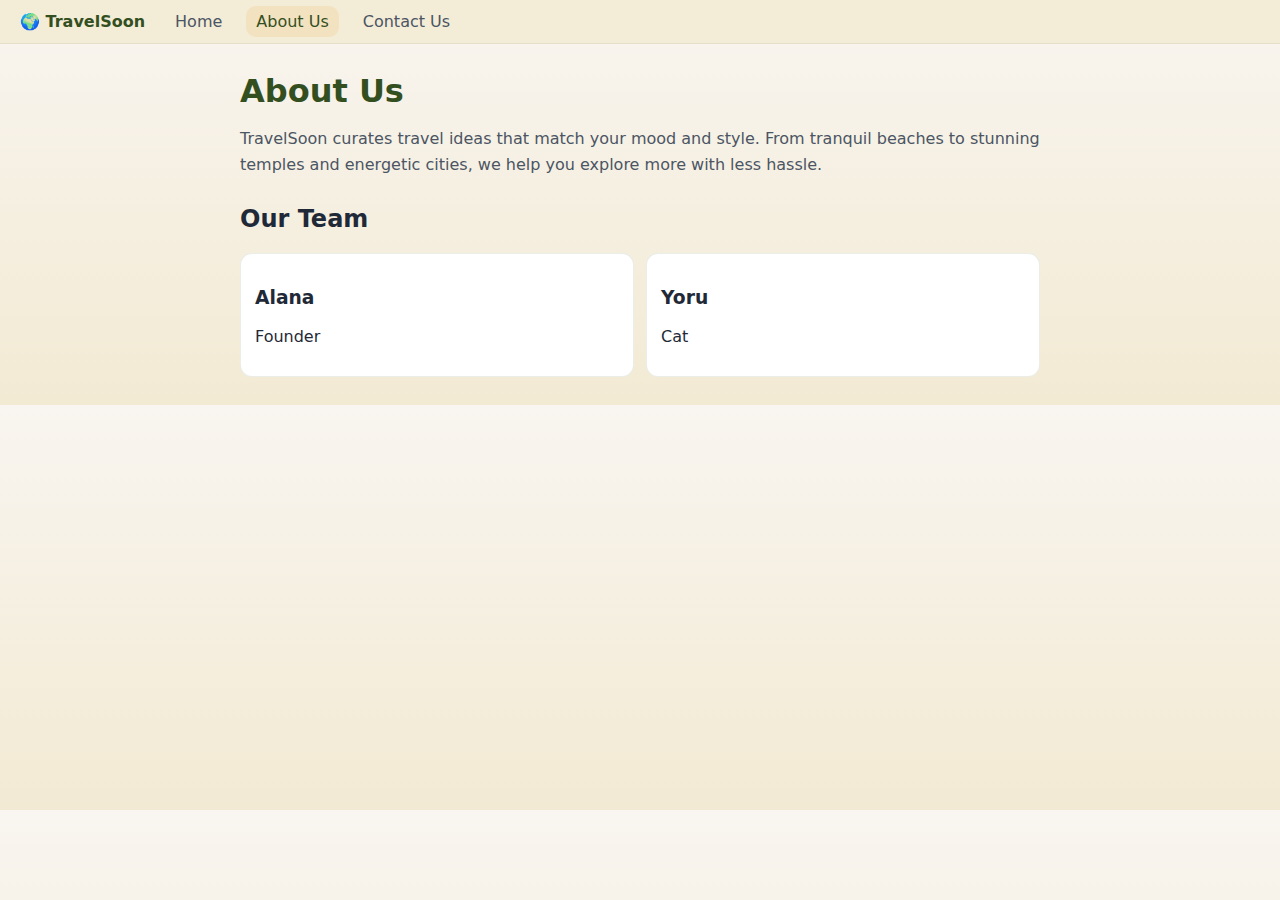
<file: about.html>
<!DOCTYPE html>
<html lang="en">
<head>
  <meta charset="UTF-8" />
  <meta name="viewport" content="width=device-width, initial-scale=1.0"/>
  <title>TravelSoon — About Us</title>
  <link rel="stylesheet" href="assets/css/styles.css" />
</head>
<body>
  <!-- Navbar (no search here) -->
  <nav class="navbar">
    <div class="brand">
      <a href="travel_recommendation.html" class="logo">🌍 TravelSoon</a>
    </div>
    <ul class="menu">
      <li><a href="travel_recommendation.html">Home</a></li>
      <li><a class="active" href="about.html">About Us</a></li>
      <li><a href="contact.html">Contact Us</a></li>
    </ul>
  </nav>

  <main class="container narrow">
    <section class="prose">
      <h1>About Us</h1>
      <p>
        TravelSoon curates travel ideas that match your mood and style. From tranquil beaches to
        stunning temples and energetic cities, we help you explore more with less hassle.
      </p>
    </section>

    <section class="team">
      <h2>Our Team</h2>
      <div class="team-grid">
        <article class="team-card">
          <h3>Alana</h3>
          <p>Founder</p>
        </article>
        <article class="team-card">
          <h3>Yoru</h3>
          <p>Cat</p>
        </article>
      </div>
    </section>
  </main>
</body>
</html>
</file>
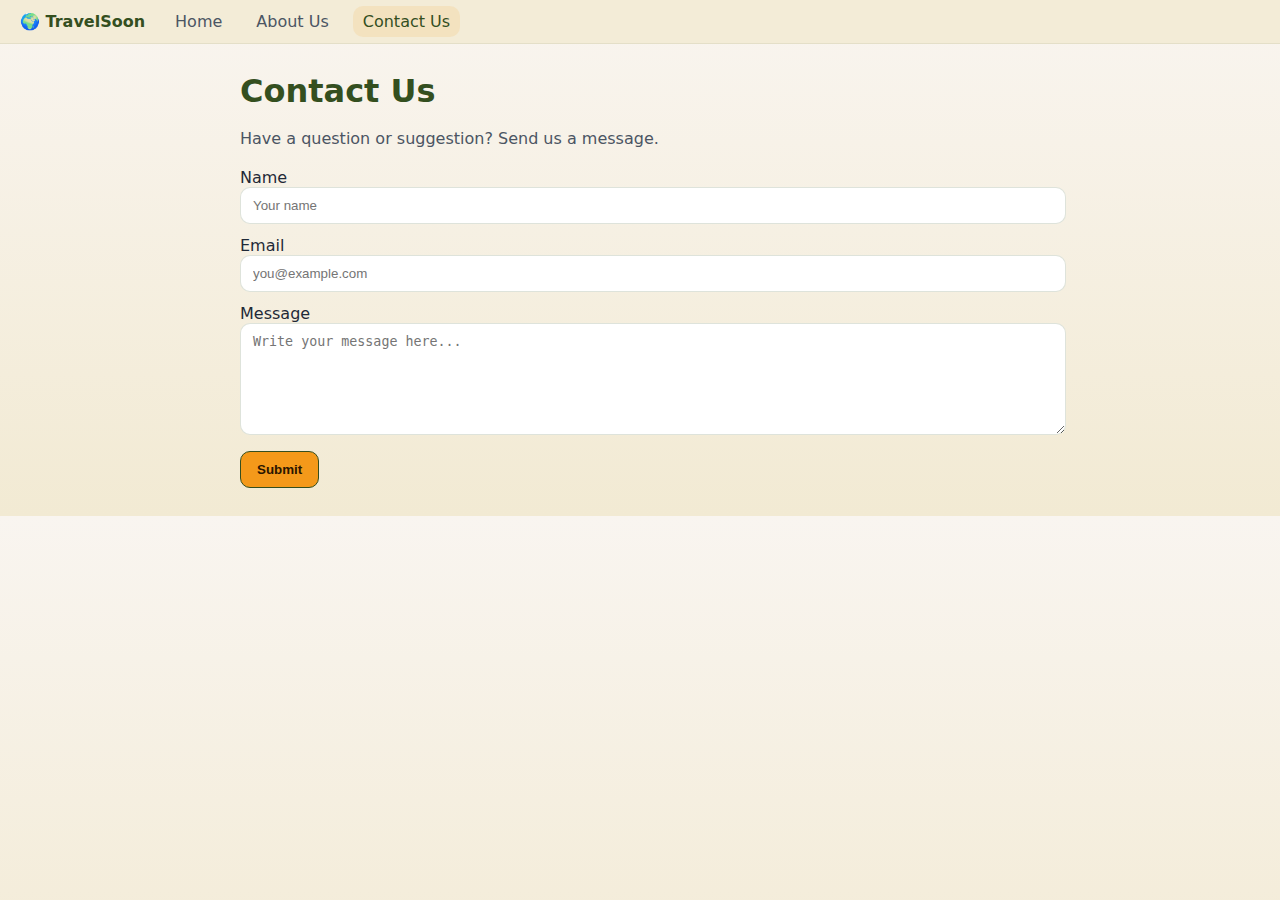
<file: contact.html>
<!DOCTYPE html>
<html lang="en">
<head>
  <meta charset="UTF-8" />
  <meta name="viewport" content="width=device-width, initial-scale=1.0"/>
  <title>TravelSoon — Contact Us</title>
  <link rel="stylesheet" href="assets/css/styles.css" />
</head>
<body>
  <!-- Navbar (no search here) -->
  <nav class="navbar">
    <div class="brand">
      <a href="index.html" class="logo">🌍 TravelSoon</a>
    </div>
    <ul class="menu">
      <li><a href="index.html">Home</a></li>
      <li><a href="about.html">About Us</a></li>
      <li><a class="active" href="contact.html">Contact Us</a></li>
    </ul>
  </nav>

  <main class="container narrow">
    <section class="prose">
      <h1>Contact Us</h1>
      <p>Have a question or suggestion? Send us a message.</p>

      <form class="contact-form" id="contactForm" action="#" method="post" novalidate>
        <label>
          Name
          <input type="text" name="name" required placeholder="Your name"/>
        </label>

        <label>
          Email
          <input type="email" name="email" required placeholder="you@example.com"/>
        </label>

        <label>
          Message
          <textarea name="message" rows="6" required placeholder="Write your message here..."></textarea>
        </label>

        <button type="submit">Submit</button>
      </form>
    </section>
  </main>

  <script>
    // Simple demo handler
    document.getElementById('contactForm')?.addEventListener('submit', (e) => {
      e.preventDefault();
      alert('Thanks! Your message has been “sent”. (Demo)');
      e.target.reset();
    });
  </script>
</body>
</html>
</file>
<file: assets/css/styles.css>
/* === TravelBloom Palette ===
   bg1: #F9F5F0  | bg2: #F2EAD3
   accent1 (attention): #F4991A
   accent2 (attention/depth): #344F1F
*/
:root{
  --bg1: #F9F5F0;
  --bg2: #F2EAD3;
  --accent: #F4991A;   /* primary attention */
  --accent-deep: #344F1F; /* secondary attention */
  --text: #1f2937;        /* neutral readable text */
  --text-dim: #4b5563;
  --ring: rgba(244,153,26,0.25); /* focus ring using accent */
}

/* Global */
body{
  margin:0;
  font-family: system-ui,-apple-system,Segoe UI,Roboto,Ubuntu,Cantarell,Helvetica Neue,Arial,Noto Sans;
  color: var(--text);
  background:
    linear-gradient(180deg, var(--bg1) 0%, var(--bg2) 100%);
}

/* Navbar */
.navbar{
  position: sticky; top:0; z-index:50;
  display:flex; align-items:center; gap:20px;
  padding:12px 20px;
  background: color-mix(in srgb, var(--bg2) 92%, white 8%);
  border-bottom: 1px solid color-mix(in srgb, var(--accent-deep) 8%, transparent);
  backdrop-filter: blur(6px);
}
.brand .logo{ color: var(--accent-deep); text-decoration:none; font-weight:700; }
.menu{ list-style:none; display:flex; gap:14px; margin:0; padding:0; }
.menu a{
  color: var(--text-dim); text-decoration:none; padding:6px 10px; border-radius:10px;
}
.menu a.active, .menu a:hover{
  color: var(--accent-deep);
  background: color-mix(in srgb, var(--accent) 12%, transparent);
}

/* Searchbar (Home only) */
.searchbar{ margin-left:auto; display:flex; gap:8px; align-items:center; }
.searchbar input{
  padding:8px 10px; border-radius:10px;
  border:1px solid color-mix(in srgb, var(--accent-deep) 12%, transparent);
  background: white; color: var(--text);
}
.searchbar button{
  padding:8px 12px; border-radius:10px; cursor:pointer; font-weight:700;
  border:1px solid color-mix(in srgb, var(--accent-deep) 20%, transparent);
  background: var(--accent); color: #2b1600;
}
.searchbar .secondary{
  background: var(--accent-deep); color: #F9F5F0;
  border-color: var(--accent-deep);
}

/* Hero / Intro */
/* Fundo da Home em tela cheia */
.home .hero{
  position: relative;
  height: 52vh;
  min-height: 360px;
  background:
    /* soft tint for readability */
    linear-gradient(
      to bottom,
      color-mix(in srgb, var(--bg1) 35%, transparent),
      color-mix(in srgb, var(--bg2) 35%, transparent)
    ),
    url('../images/rio_de_janeiro.jpg') center / cover no-repeat; /* <-- fixed path */
  background-attachment: scroll; /* use fixed for subtle parallax if desired */
}

/* readability layer */
.hero .overlay{
  position: absolute; inset: 0;
  display: grid; place-content: center; text-align: center; padding: 20px;
}

.hero h1{ font-size: clamp(1.8rem, 3.5vw, 3rem); margin:0 0 10px; color: var(--accent-deep); }
.hero p{ margin:0 auto 16px; max-width:720px; color: var(--text-dim); }
.socials a{ text-decoration:none; }
.socials a:hover{ color: var(--accent); }


/* Layout */
.container{ width:min(1100px,92vw); margin:28px auto; }
.container.narrow{ width:min(800px,92vw); }

/* Cards (results) */
.card{
  background: white;
  border:1px solid color-mix(in srgb, var(--accent-deep) 10%, transparent);
  border-radius:14px; overflow:hidden;
  box-shadow: 0 8px 20px rgba(52,79,31,0.08);
}
.card img{ width:100%; height: 180px; object-fit: cover; display:block; }
.card .pad{ padding:12px 14px; }
.card h3{ margin:0 0 6px; color: var(--accent-deep); }
.card p{ margin:0 0 10px; color: var(--text-dim); }
.card .time{ font-weight:600; color: var(--accent); }

/* About / Contact prose */
.prose h1, .prose h2{ margin:0 0 10px; color: var(--accent-deep); }
.prose p{ color: var(--text-dim); line-height:1.6; }

/* Team */
.team h2{ margin-top:28px; }
.team-grid{ display:grid; grid-template-columns: repeat(auto-fit, minmax(180px, 1fr)); gap:12px; margin-top:10px; }
.team-card{
  background: white;
  border:1px solid color-mix(in srgb, var(--accent-deep) 10%, transparent);
  border-radius:12px; padding:14px;
}

/* Contact form */
.contact-form{ display:grid; gap:12px; margin-top:12px; }
.contact-form input, .contact-form textarea{
  width:100%; padding:10px 12px; border-radius:10px;
  border:1px solid color-mix(in srgb, var(--accent-deep) 16%, transparent);
  background: #fff; color: var(--text);
  outline:none; box-shadow: 0 0 0 0 var(--ring);
}
.contact-form input:focus, .contact-form textarea:focus{
  border-color: var(--accent);
  box-shadow: 0 0 0 4px var(--ring);
}
.contact-form button{
  justify-self:start; padding:10px 16px; border-radius:10px; font-weight:700; cursor:pointer;
  border:1px solid var(--accent-deep);
  background: var(--accent); color:#2b1600;
}
.contact-form button:hover{
  background: color-mix(in srgb, var(--accent) 88%, black 12%);
}

/* Small helper for “No results” text */
.empty{ color: var(--accent-deep); font-weight:600; }

body.home{
  background: url('assets/images/home_bg.jpg') center / cover no-repeat fixed,
              linear-gradient(180deg, var(--bg1), var(--bg2));
}
</file>
